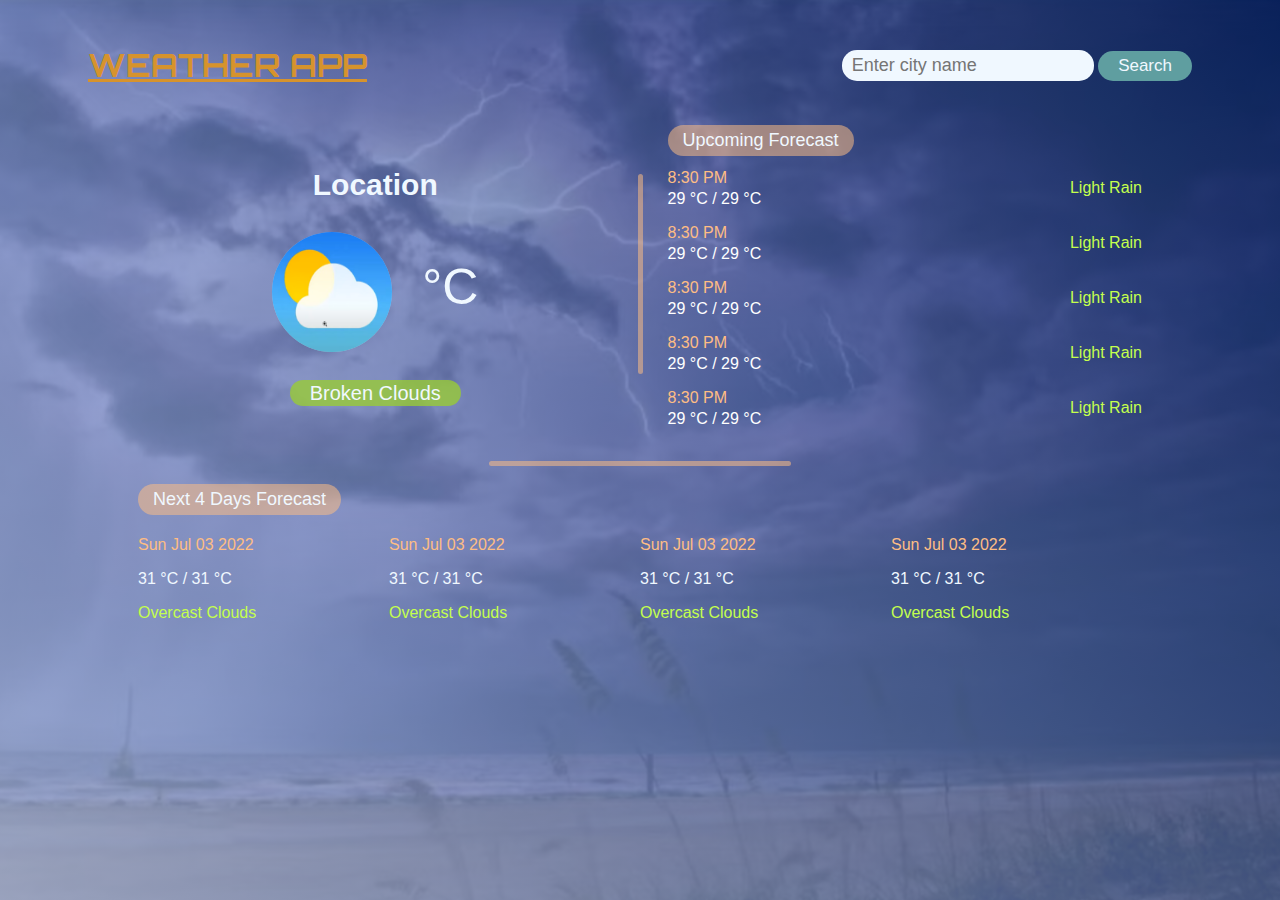
<file: index.html>
<!DOCTYPE html>
<html lang="en">
<head>
    <meta charset="UTF-8">
    <meta name="google-site-verification" content="Mx1QMuwUx2m277Vol15zKsDHRQPXq5IuoCkxsO50LDA" />
    <meta http-equiv="X-UA-Compatible" content="IE=edge">
    <meta name="viewport" content="width=device-width, initial-scale=1.0">
    <title>WEATHER APP</title>
    <link rel="stylesheet" href="weather.css">
</head>
<body>
    <div class="header">
        <h1>WEATHER APP</h1>
        <div>
            <input type="text" name="" id="input" placeholder="Enter city name">
            <button id="search" onclick="searchByCity()">Search</button></input>
        </div>
    </div>

    <main>        
        <div class="weather">
            <h2 id="city">Location</h2>
            <div class="temp-box">
                <img src="./weathericon.png" alt="" id="img">
                <p id="temperature"> °C</p>
            </div>
            <span id="clouds">Broken Clouds</span>
        </div>
        <div class="divider1"></div>

        <div class="forecstH">
            <p class="cast-header">Upcoming forecast</p>
            <div class="templist">

                <div class="next">
                    <div>
                        <p class="time">8:30 PM</p>
                        <p>29 °C / 29 °C</p>
                    </div>
                    <p class="desc">Light Rain</p>
                </div>

                <div class="next">
                    <div>
                        <p class="time">8:30 PM</p>
                        <p>29 °C / 29 °C</p>
                    </div>
                    <p class="desc">Light Rain</p>
                </div>

                <div class="next">
                    <div>
                        <p class="time">8:30 PM</p>
                        <p>29 °C / 29 °C</p>
                    </div>
                    <p class="desc">Light Rain</p>
                </div>

                <div class="next">
                    <div>
                        <p class="time">8:30 PM</p>
                        <p>29 °C / 29 °C</p>
                    </div>
                    <p class="desc">Light Rain</p>
                </div>

                <div class="next">
                    <div>
                        <p class="time">8:30 PM</p>
                        <p>29 °C / 29 °C</p>
                    </div>
                    <p class="desc">Light Rain</p>
                </div>

            </div>
        </div>
    </main>

    <div class="forecstD">
        <div class="divider2"></div>
        <p class="cast-header"> Next 4 days forecast</p>
        <div class="weekF">

            <div class="dayF">
                <p class="date">Sun Jul 03 2022</p>
                <p>31 °C / 31 °C</p>
                <p class="desc">Overcast Clouds</p>
            </div>

            <div class="dayF">
                <p class="date">Sun Jul 03 2022</p>
                <p>31 °C / 31 °C</p>
                <p class="desc">Overcast Clouds</p>
            </div>

            <div class="dayF">
                <p class="date">Sun Jul 03 2022</p>
                <p>31 °C / 31 °C</p>
                <p class="desc">Overcast Clouds</p>
            </div>

            <div class="dayF">
                <p class="date">Sun Jul 03 2022</p>
                <p>31 °C / 31 °C</p>
                <p class="desc">Overcast Clouds</p>
            </div>
        </div>
    </div>
    <script src="weather.js"></script>
</body>
</html>
</file>
<file: weather.css>
@import url('https://fonts.googleapis.com/css2?family=Concert+One:wght@300&display=swap');
@import url('https://fonts.googleapis.com/css2?family=Orbitron:wght@700&display=swap');
html{
    height: 100%;
}
h1{
    text-align: center;
}
body{
    background: whitesmoke;
    padding: 1rem 5rem;
    font-family: 'Roboto', sans-serif;
    text-transform: capitalize;
    background: linear-gradient(45deg,rgba(183, 204, 248, 0.717),rgba(7, 43, 127, 0.679)), url('./background.png');
    
    background-repeat: no-repeat;
    background-position: center;
    background-size: cover;
}
.header{
    display: flex;
    justify-content: space-between;
    align-items: center;
}
.header h1{
    color: rgb(214, 147, 45);
    text-decoration: underline;
    font-family: 'Orbitron', sans-serif;
}
#input{
    font-size: 18px;
    padding: 5px 10px;
    outline: none;
    border: none;
    border-radius: 15px;
    background: aliceblue;
}
#search{
    background: none;
    padding: 5px 20px;
    color: aliceblue;
    outline: none;
    background: cadetblue;
    font-size: 17px;
    border-radius: 15px;
    cursor: pointer;
    border: none;
}
.weather{
    text-align: center;
    color: aliceblue;
}
#city{
    font-size: 30px;
}
.weather img{
    width: 120px;
    height: 120px;
    border-radius: 50%;
    background: rgba(240, 248, 255, 0.408);
}
#temperature{
    font-size: 50px;
    margin: 0;
    margin-left: 30px;
    margin-bottom: 10px;
}
.temp-box{
    display: flex;
    align-items: center;
    justify-content: center;
    margin: 30px 0;
}
#clouds{
    font-size: 20px;
    background: rgba(153, 205, 50, 0.778);
    padding: 2px 20px;
    border-radius: 15px;
}
main{
    display: grid;
    grid-column-gap: 25px;
    grid-template-columns: 1fr 5px 1fr;
    align-items: center;
    margin: 0 50px;
    color: white;
}
.next{
    display: flex;
    justify-content: space-between;
    align-items: center;
    margin: 10px 0;
}
.next p,.next h3{
    margin: 3px 0;
}
.forecstD{
    margin: 20px 50px;
    color: aliceblue;
}
.weekF{
    display: grid;
    grid-template-columns: repeat(4,1fr);
}
.cast-header{
    color: aliceblue;
    background: rgba(254, 189, 132, 0.539);
    width: max-content;
    padding: 5px 15px;
    border-radius: 20px;
    font-size: 18px;
    margin-bottom: 5px;
}
.divider1,.divider2{
    background: rgba(254, 189, 132, 0.539);
    height: 200px;
    border-radius: 5px;
}
.divider2{
    height: 5px;
    width: 30%;
    margin: 0 auto;
}
.time,.date{
    color: rgb(254, 189, 132);
}
.desc{
    color: rgb(196, 255, 77);
}
</file>
